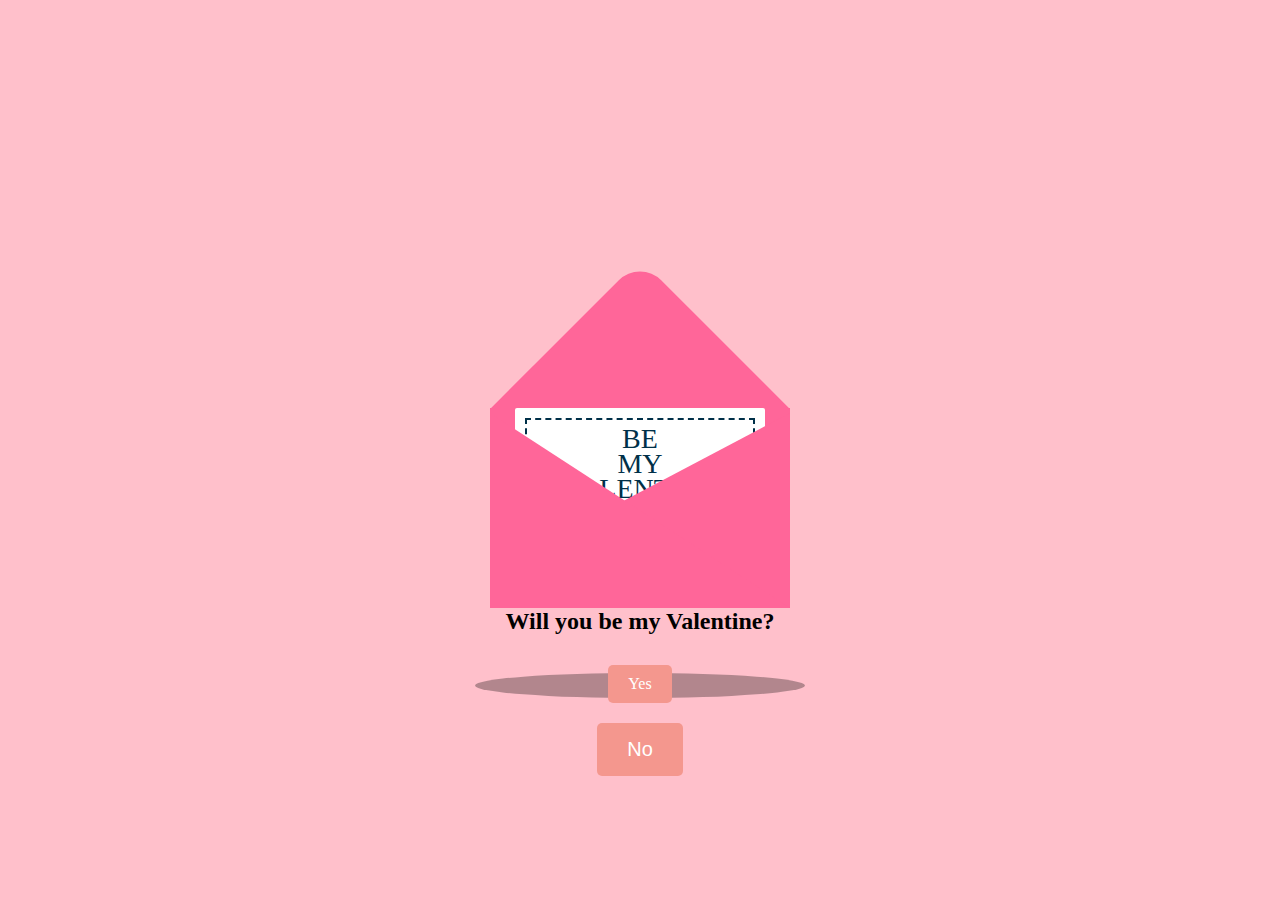
<file: index.html>
<!DOCTYPE html>
<html lang="en">
  <head>
    <meta charset="UTF-8" />
    <meta http-equiv="X-UA-Compatible" content="IE=edge" />
    <meta name="viewport" content="width=device-width, initial-scale=1.0" />
    <title>HI BABYYYYY</title>
    <link rel="stylesheet" href="style.css" />
  </head>
  <body>
    <div class="container">
      <div class="valentines">
        <div class="envelope">
          <div class="card">
            <div class="text">
              BE<br />
              MY<br />
              VALENTINE
            </div>
            <div class="heart"></div>
          </div>
          <h2>Will you be my Valentine?</h2>

          <a href="yes.html" class="button">Yes</a>
          <button class="button" onclick="reply('No')">No</button>
        </div>
        <div class="front"></div>
      </div>
    </div>
    <script src="script.js"></script>
  </body>
</html>
</file>
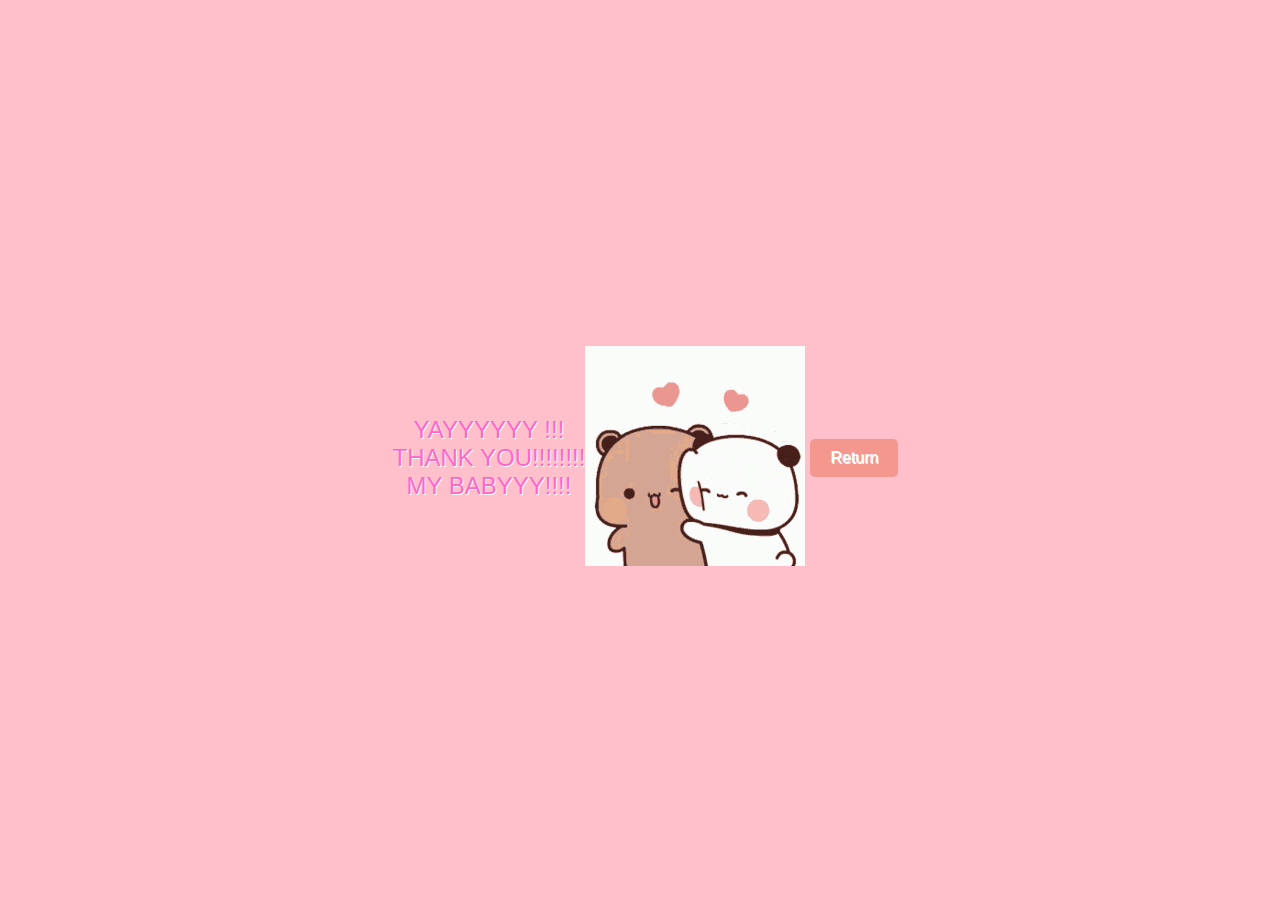
<file: yes.html>
<!DOCTYPE html>
<html lang="en">
  <head>
    <meta charset="UTF-8" />
    <meta http-equiv="X-UA-Compatible" content="IE=edge" />
    <meta name="viewport" content="width=device-width, initial-scale=1.0" />
    <title>I LOVE YOU BABYYY</title>
    <link rel="stylesheet" href="styles.css" />
  </head>
  <body>
    <div class="containers">
        <div class="yes">
          <div class="text-content">
            <p>YAYYYYYY !!!<br>THANK YOU!!!!!!!!<br>MY BABYYY!!!!</p>
          </div>
          <div class="image-content">
            <img src="images/Mochi Cat Kiss GIFs _ Tenor.gif" alt="" />
          </div>
          <a href="index.html" class="button">Return</a>
        </div>
      </div>
      
    </div>
    <script src="script.js"></script>
  </body>
</html>
</file>
<file: style.css>
body {
    display: grid;
    place-items: center;
    min-height: 100vh;
    overflow: hidden;
    background: pink;
}

.container {
    position: relative;
}
.containers{
	height: 100vh;
	width: 100vw;
	text-align:center;
	color:#333;
	background: pink;
}
.valentines {
    position: relative;
    top: 50px;
    cursor: pointer;
    animation: up 3s linear infinite;
}

.envelope {
    position: relative;
    width: 300px;
    height: 200px;
    background: #ff6699;
    display: grid;
    place-items: center;
    text-align: center;
}

.envelope::before {
    content: '';
    position: absolute;
    width: 212px;
    height: 212px;
    background: #ff6699;;
    transform: rotate(45deg);
    top: -105px;
    left: 44px;
    border-radius: 30px 0 0 0;
}
.button {
    margin: 10px 5px; 
    font-size: 16px; 
    padding: 10px 20px; 
    background-color: #f4978e; 
    color: white;
    border: none;
    border-radius: 5px;
    text-align: center;
    text-decoration: none;
    display: inline-block;
    cursor: pointer;
    transition: transform 0.3s ease; 
}

.button:hover {
    transform: scale(1.1); 
}
.front {
    position: absolute;
    border-right: 180px solid #ff6699;;
    border-top: 95px solid transparent;
    border-bottom: 100px solid transparent;
    left: 120px;
    top: 5px;
    width: 0;
    height: 0;
    z-index: 10;
}

.front::before {
    position: absolute;
    content: '';
    border-left: 300px solid #ff6699;;
    border-top: 195px solid transparent;
    left: -120px;
    top: -95px;
}

.card {
    position: relative;
    width: 250px;
    height: 180px;
    background: #fff;
    border-radius: 2px;
    display: grid;
    place-items: center;
    transition: 1s;
}

.card::before {
    content: '';
    position: absolute;
    top: 10px;
    left: 10px;
    right: 10px;
    bottom: 10px;
    border: 2px solid #003049;
    border-style: dashed;
}

.valentines:hover .card {
    transform: translateY(-100px);
}

.card .text {
    font-family: 'Brush Script MT', cursive;
    font-size: 28px;
    text-align: center;
    line-height: 25px;
    color: #003049;
}

.card .heart {
    position: relative;
    width: 35px;
    height: 35px;
    background: red;
    bottom: 20px;
    transform: rotate(45deg);
    border-radius: 50% 0 0 50%;
}

.card .heart::before {
    content: '';
    position: absolute;
    width: 100%;
    height: 100%;
    background: red;
    border-radius: 0 50% 50% 0;
    right: 0;
    transform: rotate(-90deg);
    transform-origin: top;
}

.card .heart::after {
    content: '';
    position: absolute;
    width: 100%;
    height: 100%;
    background: red;
    right: -18px;
}

.valentines::before {
    content: '';
    position: absolute;
    width: 330px;
    height: 25px;
    border-radius: 50%;
    background: rgba(0, 0, 0, .3);
    top: 265px;
    left: -15px;
    animation: scale 3s linear infinite;
}

@keyframes up {
    0%, 100% {
        transform: translateY(0);
    }

    50% {
        transform: translateY(-30px);
    }
}

@keyframes scale {
    0%, 100% {
        transform: scaleX(1);
    }

    50% {
        transform: scaleX(.85);
    }
}

button:first-of-type { /* Targeting the first button, which is "Yes" */

    font-size: 20px; /* Starting off big */
    padding: 15px 30px; /* Larger initial padding */
}
</file>
<file: styles.css>
body {
    display: grid;
    place-items: center;
    min-height: 100vh;
    overflow: hidden;
    background: pink;
}

.container {
    position: relative;
}
.containers {
    height: 100vh;
    width: 100vw;
    text-align: center;
    color: #333;
    background: pink;
    font-family: 'Comic Sans MS', 'Arial', sans-serif;
    color: #ff6699;
    text-shadow: 1px 1px #ffffff;
    }

.containers .yes {
    display: flex;
    justify-content: center;
    align-items: center;
    height: 100%;
}
.containers .yes br {
    margin-bottom: 20px; /* Add space between lines if desired */
}

.containers .yes p {
    font-size: 24px; /* Larger font size */
    margin: 10px 0; /* Space around the text */
    color: #FF66CC;
}

.containers .yes img {
    max-width: 100%;
    height: auto;
}
@keyframes fadeInText {
    from { opacity: 0; transform: translateY(-20px); }
    to { opacity: 1; transform: translateY(0); }
  }
  
  .text-content {
    animation: fadeInText 2s ease-out;
  }
  
.button, button {
    margin: 10px 5px;
    font-size: 16px;
    padding: 10px 20px;
    background-color: #f4978e;
    color: white;
    border: none;
    border-radius: 5px;
    text-align: center;
    text-decoration: none;
    display: inline-block;
    cursor: pointer;
    transition: transform 0.3s ease;
}

.button:hover, button:hover {
    transform: scale(1.1);
}

.valentines {
    position: relative;
    top: 50px;
    cursor: pointer;
    animation: up 3s linear infinite;
}

.envelope {
    position: relative;
    width: 300px;
    height: 200px;
    background: #f08080;
    display: grid;
    place-items: center;
    text-align: center;
}

.envelope::before {
    content: '';
    position: absolute;
    width: 212px;
    height: 212px;
    background: #f08080;
    transform: rotate(45deg);
    top: -105px;
    left: 44px;
    border-radius: 30px 0 0 0;
}
.button {
    margin: 10px 5px; 
    font-size: 16px; 
    padding: 10px 20px; 
    background-color: #f4978e; 
    color: white;
    border: none;
    border-radius: 5px;
    text-align: center;
    text-decoration: none;
    display: inline-block;
    cursor: pointer;
    transition: transform 0.3s ease; 
}

.button:hover {
    transform: scale(1.1); 
}
.front {
    position: absolute;
    border-right: 180px solid red;
    border-top: 95px solid transparent;
    border-bottom: 100px solid transparent;
    left: 120px;
    top: 5px;
    width: 0;
    height: 0;
    z-index: 10;
}

.front::before {
    position: absolute;
    content: '';
    border-left: 300px solid red;
    border-top: 195px solid transparent;
    left: -120px;
    top: -95px;
}

.card {
    position: relative;
    width: 250px;
    height: 180px;
    background: #fff;
    border-radius: 2px;
    display: grid;
    place-items: center;
    transition: 1s;
}

.card::before {
    content: '';
    position: absolute;
    top: 10px;
    left: 10px;
    right: 10px;
    bottom: 10px;
    border: 2px solid #003049;
    border-style: dashed;
}

.valentines:hover .card {
    transform: translateY(-100px);
}

.card .text {
    font-family: 'Brush Script MT', cursive;
    font-size: 28px;
    text-align: center;
    line-height: 25px;
    color: #003049;
}

.card .heart {
    position: relative;
    width: 35px;
    height: 35px;
    background: red;
    bottom: 20px;
    transform: rotate(45deg);
    border-radius: 50% 0 0 50%;
}

.card .heart::before {
    content: '';
    position: absolute;
    width: 100%;
    height: 100%;
    background: red;
    border-radius: 0 50% 50% 0;
    right: 0;
    transform: rotate(-90deg);
    transform-origin: top;
}

.card .heart::after {
    content: '';
    position: absolute;
    width: 100%;
    height: 100%;
    background: red;
    right: -18px;
}

.valentines::before {
    content: '';
    position: absolute;
    width: 330px;
    height: 25px;
    border-radius: 50%;
    background: rgba(0, 0, 0, .3);
    top: 265px;
    left: -15px;
    animation: scale 3s linear infinite;
}

@keyframes up {
    0%, 100% {
        transform: translateY(0);
    }

    50% {
        transform: translateY(-30px);
    }
}

@keyframes scale {
    0%, 100% {
        transform: scaleX(1);
    }

    50% {
        transform: scaleX(.85);
    }
}

button:first-of-type { /* Targeting the first button, which is "Yes" */

    font-size: 20px; /* Starting off big */
    padding: 15px 30px; /* Larger initial padding */
}
</file>
